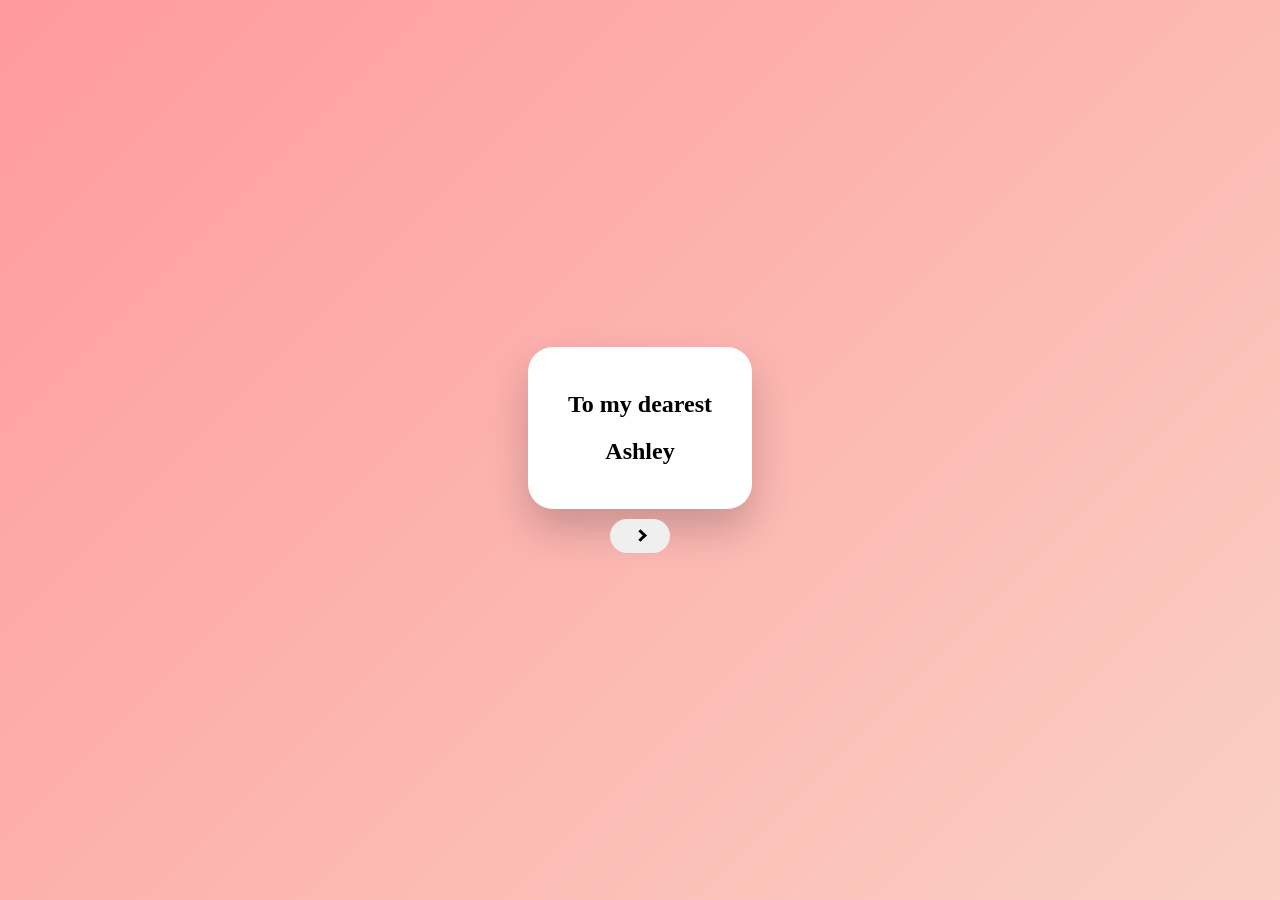
<file: index.html>
<!DOCTYPE html>
<html lang="en">
<head>
<meta charset="UTF-8" />
<meta name="viewport" content="width=device-width, initial-scale=1.0" />
<title>Will You Be My Valentine?</title>
<link rel="icon" href="pictures/icon.webp">
<link rel="stylesheet" href="v1.css" />
</head>
<body>
    <div class="container">
        <div class="card">
            
            <h2>To my dearest</h2>
            <h2>Ashley</h2>

            
        </div>
        <div class="next">
            <button id="next" class="buttons">
                <i class="arrow right"></i>
            </button>
            
        </div>
        <script src="v1.js"></script>
    </div>
    
</body>
</html>
</file>
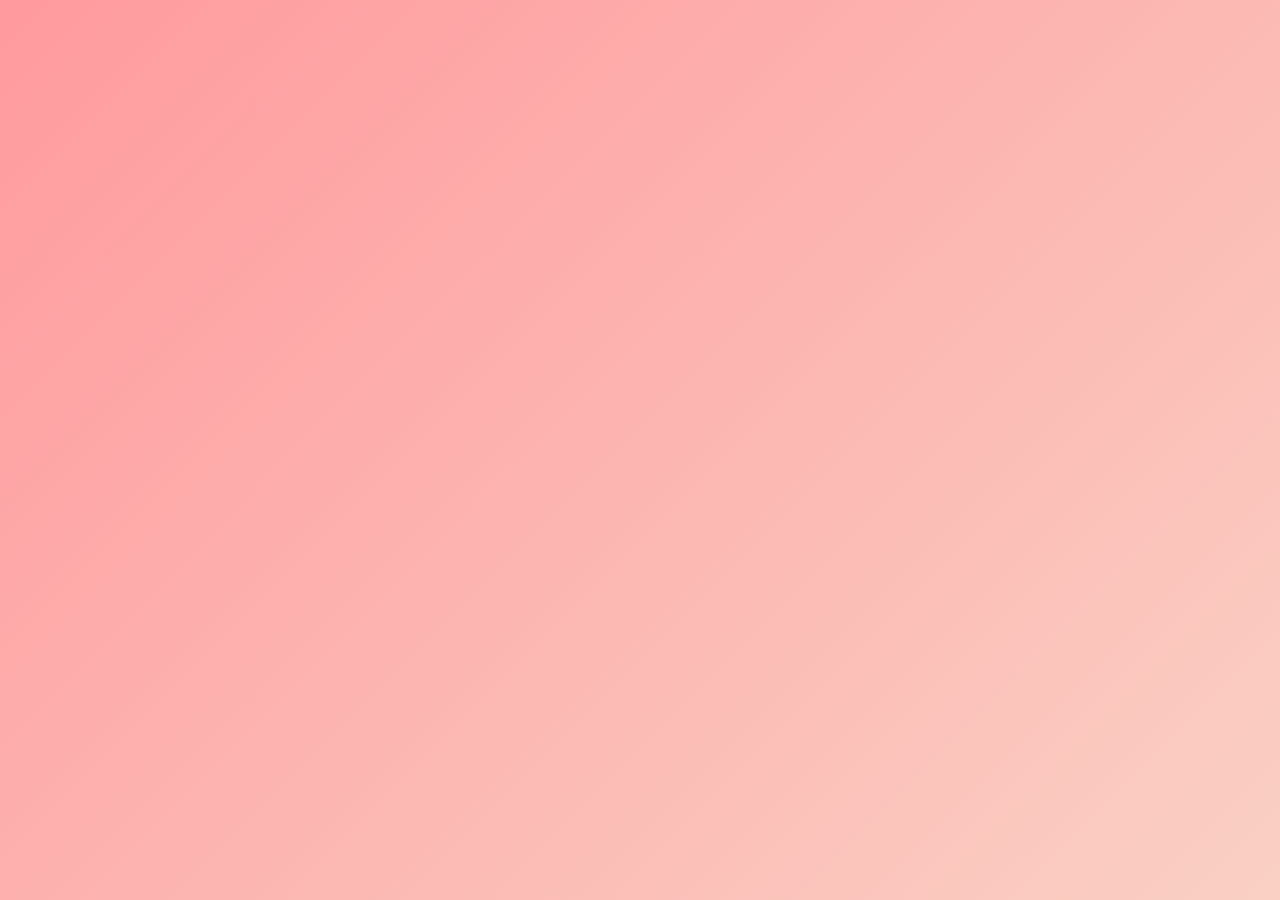
<file: countdown.html>
<!DOCTYPE html>
<html lang="en">
<head>
<meta charset="UTF-8" />
<meta name="viewport" content="width=device-width, initial-scale=1.0" />
<title>Will You Be My Valentine?</title>
<link rel="icon" href="pictures/icon.webp">
<link rel="stylesheet" href="v1.css" />
</head>
<body>
    <div class="container">
        <h3 id="demo"></h3>
         

<script src="countdown.js">


</script>
    </div>
    
</body>
</html>
</file>
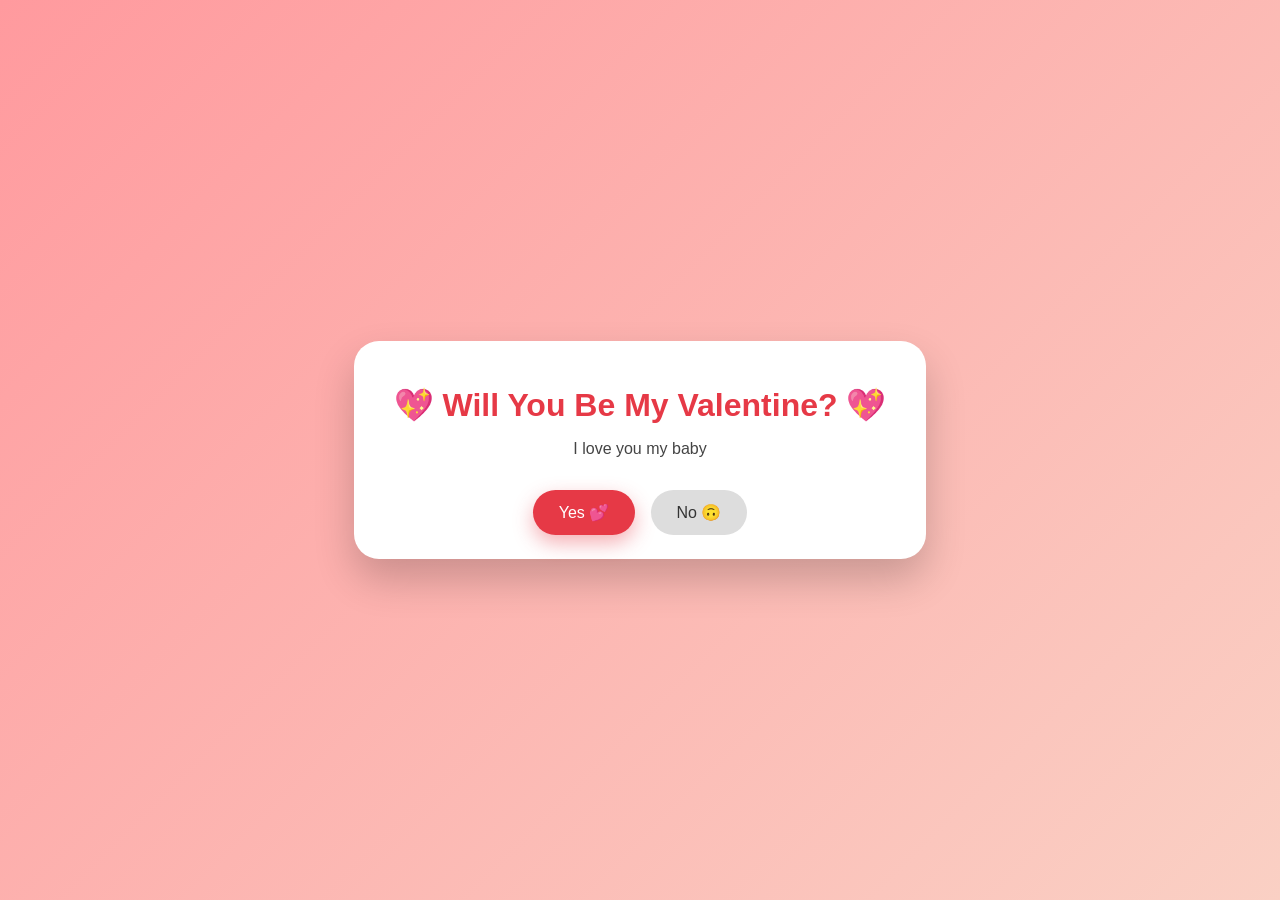
<file: yesno.html>
<!DOCTYPE html>
<html lang="en">
<head>
<meta charset="UTF-8" />
<meta name="viewport" content="width=device-width, initial-scale=1.0" />
<title>Will You Be My Valentine?</title>
<link rel="icon" href="pictures/icon.webp">
<link rel="stylesheet" href="v1.css" />
</head>
<body>
    <div class="container"> 
        <div class="card">
            <h1>💖 Will You Be My Valentine? 💖</h1>
            <p>I love you my baby</p>
            <div class="buttons">
                <button id="yesBtn">Yes 💕</button>
                <button id="noBtn">No 🙃</button>
            </div>
        </div>
    </div>
    
    


    <div class="hearts" id="hearts"></div>


<script src="v2.js"></script>
</body>
</html>
</file>
<file: v1.css>
html{
    background: #ff9a9e;
}
body {
    margin: 0;
    min-height: 100vh;
    display: flex;
    justify-content: center;
    align-items: center;
    background: linear-gradient(135deg, #ff9a9e, #fad0c4);
    font-family: 'Segoe UI', Tahoma, Geneva, Verdana, sans-serif;

}

.container {
    display: flex;
    flex-direction: column;
    align-items: center;
    gap: 10px;
}
.pictures{
    margin-top: 20px;
    display: flex;
    align-items: center;
    gap: 10px;
}
img{
    width: 200px;
    animation: popIn 1s ease;
}
.arrow {
    border: solid black;
    border-width: 0 3px 3px 0;
    display: inline-block;
    padding: 3px;
}

.right {
    transform: rotate(-45deg);
    -webkit-transform: rotate(-45deg);
}


.next {
    animation: popIn 1s ease;
}

.card {
    background: white;
    padding: 1.5rem 2.5rem;
    border-radius: 25px;
    text-align: center;
    box-shadow: 0 20px 40px rgba(0, 0, 0, 0.2);
    animation: popIn 1s ease;
}

h1 {
    color: #e63946;
    font-size: 2rem;
    margin-bottom: 1rem;
}
h2 {
    font-family: cursive ;
}

p {
    font-size: 1rem;
    margin-bottom: 2rem;
    color: #444;
}

.buttons {
    display: flex;
    gap: 1rem;
    justify-content:center;
}

button {
    padding: 0.8rem 1.6rem;
    font-size: 1rem;
    border: none;
    border-radius: 999px;
    cursor: pointer;
    transition: transform 0.2s ease, box-shadow 0.2s ease;
}


#yesBtn {
    background: #e63946;
    color: white;
    box-shadow: 0 8px 20px rgba(230, 57, 70, 0.4);
}

#noBtn {
    background: #ddd;
    color: #333;
}

button:hover {
    transform: scale(1.05);
    box-shadow: 0 10px 25px rgba(0, 0, 0, 0.2);
}

.hearts {
    position: fixed;
    top: 0;
    left: 0;
    width: 100%;
    height: 100%;
    pointer-events: none;
}

.heart {
    position: absolute;
    font-size: 1.5rem;
    animation: floatUp 4s linear forwards;
    opacity: 0.8;
    transform: translateY(100vh);
}

@keyframes floatUp {
    0% {
        transform: translateY(100vh) scale(1);
        opacity: 1;
    }
    100% {
        transform: translateY(-10vh) scale(1.5);
        opacity: 0;
    }
}

@keyframes popIn {
    from {
        transform: scale(0.8);
        opacity: 0;
    }
    to {
        transform: scale(1);
        opacity: 1;
    }
}
</file>
